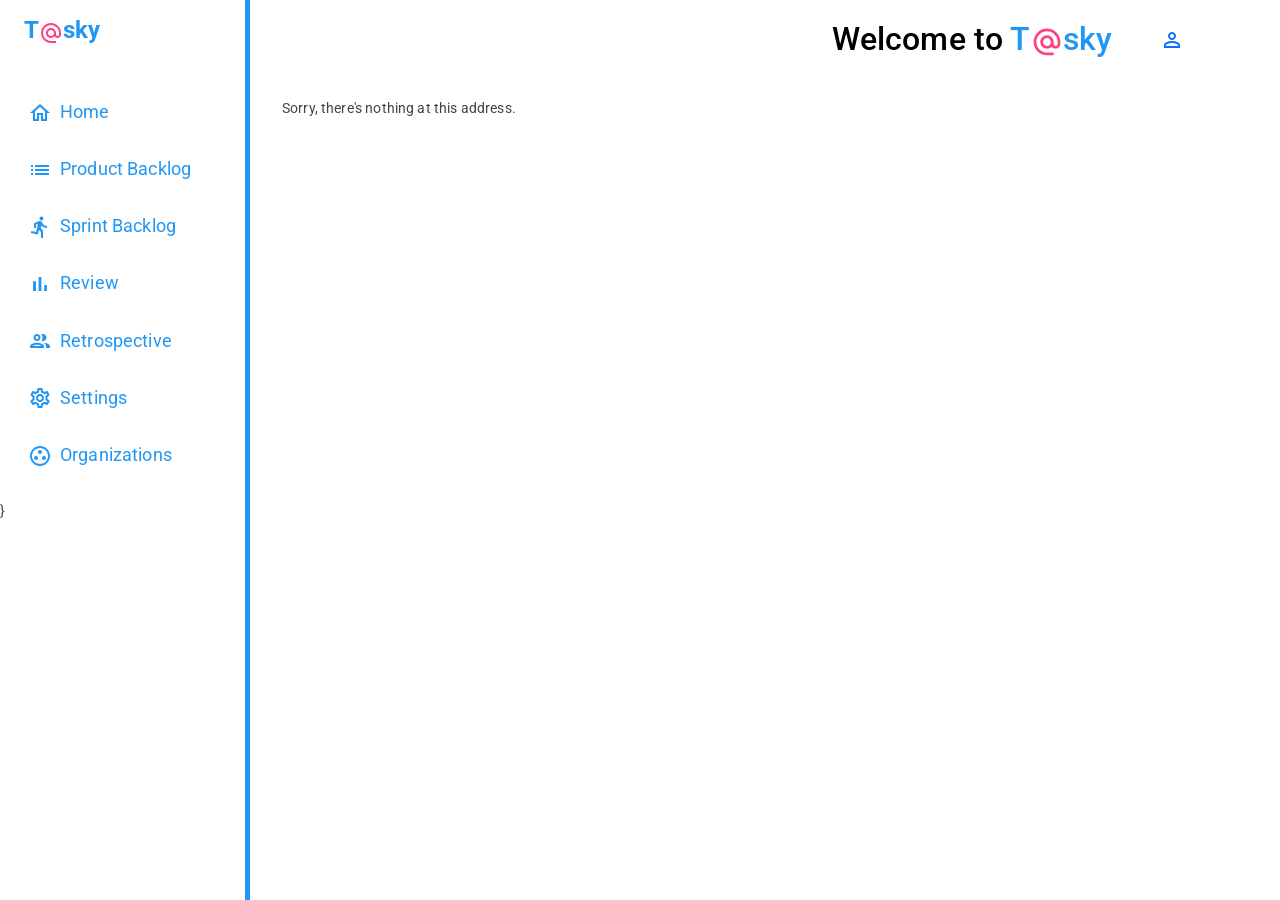
<file: index.html>
<!DOCTYPE html>
<html lang="en">

<head>
    <meta charset="utf-8" />
    <meta name="viewport" content="width=device-width, initial-scale=1.0, maximum-scale=1.0, user-scalable=no" />
    <title>Tasky</title>
    <base href="/" />
    <link href="css/bootstrap/bootstrap.min.css" rel="stylesheet" />
    <link href="css/app.css" rel="stylesheet" />
    <link href="Tasky.Client.styles.css" rel="stylesheet" />
    <link href="https://fonts.googleapis.com/css?family=Roboto:300,400,500,700&display=swap" rel="stylesheet" />
    <link href="_content/MudBlazor/MudBlazor.min.css" rel="stylesheet" />
</head>

<body>
    <div id="app">Loading...</div>
    <!-- Start Single Page Apps for GitHub Pages -->
    <script type="text/javascript">
        // Single Page Apps for GitHub Pages
        // https://github.com/rafrex/spa-github-pages
        // Copyright (c) 2016 Rafael Pedicini, licensed under the MIT License
        // ----------------------------------------------------------------------
        // This script checks to see if a redirect is present in the query string
        // and converts it back into the correct url and adds it to the
        // browser's history using window.history.replaceState(...),
        // which won't cause the browser to attempt to load the new url.
        // When the single page app is loaded further down in this file,
        // the correct url will be waiting in the browser's history for
        // the single page app to route accordingly.
        (function (l) {
            if (l.search) {
                var q = {};
                l.search.slice(1).split('&').forEach(function (v) {
                    var a = v.split('=');
                    q[a[0]] = a.slice(1).join('=').replace(/~and~/g, '&');
                });
                if (q.p !== undefined) {
                    window.history.replaceState(null, null,
                        l.pathname.slice(0, -1) + (q.p || '') +
                        (q.q ? ('?' + q.q) : '') +
                        l.hash
                    );
                }
            }
        }(window.location))
    </script>
    <!-- End Single Page Apps for GitHub Pages -->

    <div id="blazor-error-ui">
        An unhandled error has occurred.
        <a href="" class="reload">Reload</a>
        <a class="dismiss">🗙</a>
    </div>
    <script src="_framework/blazor.webassembly.js"></script>
    <script src="js/scripts.js"></script>
    <script src="_content/MudBlazor/MudBlazor.min.js"></script>
    
</body>

</html>
</file>
<file: Tasky.Client.styles.css>
/* /Components/AcceptanceCriteriaComponent.razor.rz.scp.css */
.entireComponentContainer:hover[b-8lf05c6pvd]{
    cursor: pointer;
}

.entireComponentContainer:hover[b-8lf05c6pvd]::after{
    content: "Acceptance Criteria";
    font-weight: bold;
    position: absolute;
    left: 0;
    top: 1.5rem;
    padding: .5rem;
    background: yellow;
    z-index: 1;
    box-shadow: 6px 9px 39px -5px rgba(0,0,0,0.46);
}

.acceptanceCriteriaContainer[b-8lf05c6pvd] {
    z-index: 1;
    background: white;
    border: 3px solid black;
    padding: .5rem;
    border-radius: 1rem;
}

.acceptanceCriteria[b-8lf05c6pvd] {
    display: none;
    background: white;
    min-width: 500px;
    min-height: 150px;
    border: 1px solid black;
    padding: .2rem 1rem;
    margin: 1rem 0rem;
}

.show[b-8lf05c6pvd] {
    display: block;
}

.closeButton:hover[b-8lf05c6pvd]{
    cursor:pointer;
}
/* /Components/BoardViewComponent2.razor.rz.scp.css */
.itemAge[b-h2dkydk1cb] {
    background: #F2E33A;
    width: 2rem;
    height: 2rem;
    display: flex;
    justify-content: center;
    align-items: center;
    border-radius: 50%;
    color: black;
    font-weight: bold;
}

.wipLimitNumber[b-h2dkydk1cb]{
    font-size: 1rem;
    background: gray;
    padding: .25rem .6rem;
    color: white;
}

.wipButton[b-h2dkydk1cb]{
    font-size: 1rem;
    width: 1rem;
}
/* /Components/CompletedTasksComponent.razor.rz.scp.css */
.completedTasksContainer[b-l9431jssyu] {
    display: flex;
    flex-direction: column;
    position: absolute;
    align-items: center;
    min-width: 850px;
    max-width: 1300px;
    right: 0;
    top: 3rem;
    z-index: 2;
    padding: 1rem;
    background-color: #DAF3E4;
    box-shadow: 6px 9px 39px -5px rgba(0,0,0,0.46);
}



.completedTask[b-l9431jssyu]::after {
    content: "";
    height: 100%;
    width: 100%;
    position: absolute;
    background: #E6E1E2;
    opacity: 50%;
    z-index: 3;
}

/* /Components/DateComponent.razor.rz.scp.css */
.dateComponentContainer[b-8zyibo9czk]{
    position: relative;
    display: flex;
    justify-content: start;
    align-items: center;
}

.dateIcon:hover[b-8zyibo9czk],
.dateSaveBtn:hover[b-8zyibo9czk],
.dateInput:hover[b-8zyibo9czk]{
    cursor: pointer;
}

.dateDropdown[b-8zyibo9czk] {
    display: none;
    justify-content: center;
    align-items: center;
    flex-direction: column;
    gap: 2rem;
    position: absolute;
    top: 120%;
    background: white;
    z-index: 1;
    box-shadow: 6px 9px 39px -5px rgba(0,0,0,0.46);
    padding: 1rem .5rem;
    border: 1px solid lightgray;
}

.dateLabel[b-8zyibo9czk]{
    font-weight: bold;
    font-size: 1rem;
    width: 100%;
    padding: .5rem;
    text-align: center;
    margin-bottom: 1.5rem;
    color: white;
}

.dateInput[b-8zyibo9czk] {
    margin: 0rem 1rem;
}

.show[b-8zyibo9czk]{
    display: flex;
}

.dateSaveBtn[b-8zyibo9czk]{
    background: lightgray;
    width: 100%;
    padding: .5rem;
    text-align: center;
}

.dateSaveBtn:hover[b-8zyibo9czk] {
    filter: brightness(1.1);
}

.start[b-8zyibo9czk]{
    background: #2196F3;
}

.end[b-8zyibo9czk] {
    background: #ff4081ff;
}
/* /Components/DeleteTaskComponent.razor.rz.scp.css */
.deleteDialogue[b-4vhjiumjdo] {
    display: none;
    align-items: center;
    justify-content: center;
    background: lightgray;
    border: 1px solid black;
    padding: .5rem 1rem;
    position: absolute;
    width: 350px;
    right: 50%;
    top: -1rem;
    z-index: 1;
}

.show[b-4vhjiumjdo]{
    display: flex;
}
/* /Components/DropContainer.razor.rz.scp.css */
.drop-container[b-8llf89d5nz]{
    position: sticky;
    top: 5rem;
    width: 5rem;
    height: 80vh;
    border: 3px dashed lightgray;
    z-index: 1;
}

.drop-container-text[b-8llf89d5nz] {
    text-align: center;
    font-weight: bold;
    margin-bottom: 2rem;
}

.color[b-8llf89d5nz]{
    border: 3px dotted green;
}

.sprintTasks[b-8llf89d5nz] {
    color: #2196f3ff;
    font-size: 2rem;
}

@media(max-width: 500px) {
    .drop-container[b-8llf89d5nz] {
        height: 5vh;
        width: 100%;
    }

    .drop-container-text[b-8llf89d5nz] {
        text-align: start;
        font-weight: bold;
        margin-bottom: 0rem;
    }

    .sprintTasks[b-8llf89d5nz] {
        color: #2196f3ff;
        font-size: 1rem;
    }
}

.sprintList[b-8llf89d5nz] {
    position: absolute;
    z-index: 2;
    top: -5px;
    left: -5px;
    width: 300px;
    height: auto;
    background: white;
    border: 3px dashed lightgray;
    padding: .5rem;
    cursor: pointer;
}

.hide[b-8llf89d5nz] {
    display: none;
}
/* /Components/EpicComponent.razor.rz.scp.css */
.colorContainer[b-rdtch8u60m] {
    display: grid;
    grid-template-columns: auto auto auto auto auto;
}
/* /Components/ManageSprintsComponent.razor.rz.scp.css */
.sprintsContainer[b-kqbkwvnfhf] {
    border: 2px solid #2196F3;
    padding: 1rem;
}

.btn-container[b-kqbkwvnfhf]{
    margin-top: 2rem;
}

.mybtn[b-kqbkwvnfhf]{
    margin-top: 1rem;
}

.sprintLabel[b-kqbkwvnfhf] {
    font-weight: bold;
    font-size: 1rem;
}

.sprintInfo[b-kqbkwvnfhf] {
    font-size: 1rem;
}

.addSprintContainer[b-kqbkwvnfhf] {
    border: 2px solid var(--mud-palette-secondary);
    padding: 1rem;
}

@media (max-width: 1350px){
    .sprintBody[b-kqbkwvnfhf] {
        flex-direction: column;
    }
}
/* /Components/MemberComponent.razor.rz.scp.css */
.memberContainer[b-iim7n992ah]{
    position: relative;
    margin: 0rem 1rem;
}

.memberContainer:hover[b-iim7n992ah]{
    cursor:pointer;
}

.memberDropdown[b-iim7n992ah] {
    display: none;
    position: absolute;
    top: 100%;
    z-index: 1;
    background: white;
    padding: 1rem;
    border: 1px solid lightgray;
    box-shadow: 6px 9px 39px -5px rgba(0,0,0,0.46);
}

.showMenu[b-iim7n992ah]{
    display: block;
}

.memberOption[b-iim7n992ah]{
margin: .5rem 0rem;
padding: .3rem;
min-width: 5rem;
max-width: 10rem;
}



.memberOption:hover[b-iim7n992ah]{
    background: lightgray;
    cursor: pointer;
}

.memberIcon[b-iim7n992ah]{
    border: 1px solid lightgray;
    width: 1.4rem;
    height: 1.4rem;
    font-size: 12px;
    font-weight: bold;
    display: flex;
    align-items: center;
    justify-content: center;
    
}
/* /Components/Old Components Not In Use/BoardViewComponent.razor.rz.scp.css */
.itemAge[b-zb9x0d721d] {
    background: #F2E33A;
    width: 2rem;
    height: 2rem;
    display: flex;
    justify-content: center;
    align-items: center;
    border-radius: 50%;
    color: black;
    font-weight: bold;
}

.wipLimitNumber[b-zb9x0d721d]{
    font-size: 1rem;
    background: gray;
    padding: .25rem .6rem;
    color: white;
}

.wipButton[b-zb9x0d721d]{
    font-size: 1rem;
    width: 1rem;
}
/* /Components/PriorityComponent.razor.rz.scp.css */
.one[b-y819uac8ms] {
    background: #FF80AB;
}

.two[b-y819uac8ms] {
    background: #43A047;
}

.three[b-y819uac8ms] {
    background: #B388FF;
}

.four[b-y819uac8ms] {
    background: #82B1FF;
}

.five[b-y819uac8ms] {
    background: #6D4C41;
}

.priorityDropdown[b-y819uac8ms] {
    display: none;
    position: absolute;
    top: 120%;
    background: white;
    justify-content: center;
    align-items: center;
    flex-direction: column;
    z-index: 1;
    box-shadow: 6px 9px 39px -5px rgba(0,0,0,0.46);
}

.show[b-y819uac8ms]{
    display: flex;
}

.priorityOption[b-y819uac8ms]{
    min-width: fit-content;
}

.priorityItem[b-y819uac8ms]{
    cursor: pointer;
    padding: .5rem .3rem;
}

.priorityItem:hover[b-y819uac8ms]{
    background: lightgray;
}

.priorityContainer[b-y819uac8ms]{
    position: relative;
}

/* /Components/ReassignSubtaskComponent.razor.rz.scp.css */
.reassignmentDropdown[b-a8uzbanf3t]{
    display: flex;
    align-items: flex-start;
    justify-content: center;
    position: absolute;
    top: 100%;
    z-index: 1;
    border: 1px solid black;
    background-color: white;
    flex-direction: column;
    padding: .5rem;
    max-width: 300px;
}

.taskFont[b-a8uzbanf3t]{
    font-weight: bold;
    margin-bottom: .5rem;
}

.reassignmentDropdownContainer[b-a8uzbanf3t]{
    position: relative;
    cursor: pointer;
}

.reassignmentOptions[b-a8uzbanf3t] {
    margin: .5rem 0rem;
    padding: .3rem;
    max-width: auto;
}

    .reassignmentOptions:hover[b-a8uzbanf3t] {
        background: lightgray;
        cursor: pointer;
    }
/* /Components/ReusableTableComponent.razor.rz.scp.css */
.reusableTable[b-or0qwo9c0u] {
    border-collapse: collapse;
    width: 100%;
    margin-bottom: 3rem;
}

.tableName[b-or0qwo9c0u]{
    font-size: 2rem;
    font-weight: bold;
}


/* /Components/ShowSubTasksComponent.razor.rz.scp.css */


.subTaskCounter:hover[b-b5ndk2yh7k] {
    background: rgb(33, 150, 243);
    cursor: pointer;
}

.subTaskCounter[b-b5ndk2yh7k] {
    border: none;
    padding: .2rem .5rem;
    background: var(--mud-palette-secondary);
    color: white;
}

.subtaskList[b-b5ndk2yh7k] {
    position: absolute;
    transform: translateY(30px);
    background: lightgray;
    border: 2px solid var(--mud-palette-secondary);
    padding: 1rem;
    box-shadow: -8px 8px 15px 3px rgba(0,0,0,0.45);
    right: 0;
    z-index: 1;
}

.subtaskItem[b-b5ndk2yh7k] {
    background: var(--mud-palette-dark);
    color: white;
    padding: .5rem .5rem;
    width: 150px;
    margin: .3rem;
}

.hide[b-b5ndk2yh7k] {
    display: none;
}

.subtaskInfo[b-b5ndk2yh7k]{
    display: flex;
    margin-bottom: .4rem;
}

.subtaskInfo:last-of-type[b-b5ndk2yh7k]{
    margin-bottom: 0;
}
/* /Components/SplittingComponent.razor.rz.scp.css */
.splitContainerBackground[b-6j5ftsm00u] {
    position: fixed;
    top: 0;
    right: 0;
    bottom: 0;
    left: 0;
    background: rgba(0, 0, 0, 0.5); /* Semi-transparent black overlay */
    display: flex;
    justify-content: center;
    align-items: center;
    z-index: 1000;
}

.splitContainer[b-6j5ftsm00u] {
    position: fixed;
    display: flex;
    align-items: flex-start;
    justify-content: center;
    flex-direction: column;
    background: white;
    padding: 2rem;
    z-index: 1001;
    background: white;
}

.closeIcon[b-6j5ftsm00u] {
    display: flex;
    justify-content: flex-end;
    width: 100%;
    margin-bottom: 1rem;

}
/* /Components/TableViewComponent.razor.rz.scp.css */
.tableViewRow[b-osn3cx1hwu]{
    margin-bottom: 0rem;
    border: 1px solid lightgray;
}

.tableViewItem[b-osn3cx1hwu]{
    
    padding: 1rem;
    margin: 1rem;
}

.tableViewHeader[b-osn3cx1hwu] {
    background: rgb(33, 150, 243);
    color: aliceblue;
}

.completeHeader[b-osn3cx1hwu] {
    background: #50F216;
    color: #333333;
}

.tableViewHeaderItem:hover[b-osn3cx1hwu]{
    cursor: pointer;
    filter: brightness(1.1);
}
/* /Components/TagComponent.razor.rz.scp.css */
.tagContainer[b-fybdqig5hx]{
    position: relative;
    cursor: pointer;
    display: flex;
    align-items: center;
    justify-content: center;
}
.tagInput[b-fybdqig5hx]{
    border: 1px solid black;
    max-width: 90%;
    padding: .2rem;
}

.colorDropdown[b-fybdqig5hx] {
    position: absolute;
    left: 100%;
    top: 1rem;
    z-index: 1;
    background-color: white;
    display: flex;
    align-items: center;
    justify-content: flex-start;
    flex-direction: column;
    border: 1px solid lightgray;
    box-shadow: 6px 9px 39px -5px rgba(0,0,0,0.46);
}

.tagDropdown[b-fybdqig5hx]{
    margin: 1rem .5rem 1rem .5rem;
    display: flex;
    align-items: flex-start;
    justify-content: center;
    flex-direction: column;
    
}

.tagAndTrashBtns[b-fybdqig5hx]{
    display: flex;
    align-items: center;
    justify-content: space-between;
    width: 100%;
}

.tagSaveBtn[b-fybdqig5hx] {
    margin-top: .5rem;
    font: 1rem;
    font-weight: bold;
    padding: .5rem;
    background: lightgray;
    width: 100%;
    text-align: center;
}

.tagSaveBtn:hover[b-fybdqig5hx]{
    cursor: pointer;
    filter: brightness(1.1);
}


.colorContainer[b-fybdqig5hx] {
    display: grid;
    grid-template-columns: auto auto auto;
}

.colorDropdownHeading[b-fybdqig5hx] {
    margin-bottom: .5rem;
    background: gray;
    padding: .5rem;
    color: white;
    width: 100%;
    text-align: center;
}



.hide[b-fybdqig5hx]{
    display: none;
}
/* /Components/TaskComponent.razor.rz.scp.css */
.taskId[b-nmzoxhkka9] {
    background: rgb(33, 150, 243);
}

.subtaskId[b-nmzoxhkka9] {
    background: #FF4081;
}

.subtaskIndent[b-nmzoxhkka9] {
    transform: translateX(5%);
}

.idStyle[b-nmzoxhkka9] {
    padding: 2px 8px 2px 8px;
    width: auto;
    height: 100%;
    font-size: .8rem;
    color: white;
    border-radius: .4rem 0rem 0em .4rem;
}

.splitButton[b-nmzoxhkka9]{
    position: relative;
}

.splitButton:hover[b-nmzoxhkka9]::after{
    content: "Split Task";
    font-weight: bold;
    position: absolute;
    top: 1.5rem;
    background: yellow;
    padding-left: .5rem;
    padding-right: .5rem;
}

.epicStyle[b-nmzoxhkka9] {
    
    display: flex;
    align-items: center;
    flex-wrap: wrap;
    height: 100%;
    border-radius: 0rem .4rem .4em 0rem;
}

.rotate90[b-nmzoxhkka9] {
    color: white;
    width: 1rem;
    font-size: .5rem;
    transform: rotate(-90deg);
    margin: 0rem;
}

/*.RotateIdNumber {
    transform: translateX(10%) translateY(80%) rotate(-90deg);
    transition: .5s ease-in-out;
}*/

.taskDropdown[b-nmzoxhkka9] {
    display: flex;
    justify-content: flex-start;
    align-items: center;
}

.showMenu[b-nmzoxhkka9] {
    display: flex;
}

.triggerDropdown:hover[b-nmzoxhkka9] {
    display: flex;
}

.dropzone[b-nmzoxhkka9] {
    height: .5rem;
}


.color[b-nmzoxhkka9] {
    border: 2px dashed green;
}

.no-drop[b-nmzoxhkka9] {
    border: 2px dashed red;
}

.moreComponents[b-nmzoxhkka9] {
    width: fit-content;
    display: flex;
    flex-wrap: wrap;
    justify-content: space-around;
    gap: 2rem;
    border: 0.5px solid lightgray;
    align-items: center;
}

.subtasksIcon[b-nmzoxhkka9] {
    background: var(--mud-palette-secondary);
    color: white;
    width: 1rem;
    height: 1rem;
}

.moreComponentItem[b-nmzoxhkka9] {
    display: flex;
    align-items: flex-start;
    justify-content: flex-start;
   
    gap: .5rem;
}

.moreComponents p[b-nmzoxhkka9] {
    margin-bottom: 0rem;
}

.moreBtn:hover[b-nmzoxhkka9] {
    cursor: pointer;
}

.none[b-nmzoxhkka9] {
    display: none;
}
/* /Components/TaskInputComponent3.razor.rz.scp.css */
.taskName[b-3xaex4g1hg] {
    width: 200px;
}

#taskInput[b-3xaex4g1hg] {
    padding: .2rem .5rem;
    scroll-behavior: smooth;
    min-height: fit-content;
}


.taskInput:hover[b-3xaex4g1hg] {
    cursor: pointer;
    border: 1px solid black;
}
/* /Components/UserButton.razor.rz.scp.css */
.dropdownMenu[b-wgurrrsii6]{
    border: 1px solid lightgray;
    display: none;
    position: absolute;
    top: 2.5rem;
}

.show-menu[b-wgurrrsii6]{
    display: block;
}


.userIcon[b-wgurrrsii6]{
    position: relative;
}

.nav-link:hover[b-wgurrrsii6]{
    cursor: pointer;
}
/* /Components/UserStoryInputComponent.razor.rz.scp.css */


.user-story-input[b-gm4el4d7en] {
    padding: .2rem .5rem;
    scroll-behavior: smooth;
    min-height: fit-content;
    border: 1px solid lightgray;
}


.taskInput:hover[b-gm4el4d7en] {
    cursor: pointer;
    border: 1px solid black;
}
/* /Pages/BoardView.razor.rz.scp.css */
.itemAge[b-ly061c0dzs] {
    background: #F2E33A;
    width: 2rem;
    height: 2rem;
    display: flex;
    justify-content: center;
    align-items: center;
    border-radius: 50%;
    color: black;
    font-weight: bold;
}

.wipLimitNumber[b-ly061c0dzs]{
    font-size: 1rem;
    background: gray;
    padding: .25rem .6rem;
    color: white;
}

.wipButton[b-ly061c0dzs]{
    font-size: 1rem;
    width: 1rem;
}
/* /Pages/Registration.razor.rz.scp.css */
.message-danger[b-pxdctww0bs]{
    color: red;
}

.message-success[b-pxdctww0bs]{
    color: green;
}
/* /Pages/TableView.razor.rz.scp.css */
.tableViewRow[b-2ijobpjosd]{
    margin-bottom: 0rem;
    border: 1px solid lightgray;
}

.tableViewItem[b-2ijobpjosd]{
    
    padding: 1rem;
    margin: 1rem;
}

.tableViewHeader[b-2ijobpjosd] {
    background: rgb(33, 150, 243);
    color: aliceblue;
}

.completeHeader[b-2ijobpjosd] {
    background: #50F216;
    color: #333333;
}

.tableViewHeaderItem:hover[b-2ijobpjosd]{
    cursor: pointer;
    filter: brightness(1.1);
}
/* /Shared/MainLayout.razor.rz.scp.css */
.page[b-4rpfrvb4au] {
    position: relative;
    display: flex;
    flex-direction: column;
}

main[b-4rpfrvb4au] {
    flex: 1;
}

.sidebar[b-4rpfrvb4au] {
    background-color: white;
    border-right: 5px solid rgb(33, 150, 243);
}

.top-row[b-4rpfrvb4au] {
    background-color: #f7f7f7;
    border-bottom: 1px solid #d6d5d5;
    justify-content: flex-end;
    height: 3.5rem;
    display: flex;
    align-items: center;
}

    .top-row[b-4rpfrvb4au]  a, .top-row[b-4rpfrvb4au]  .btn-link {
        white-space: nowrap;
        margin-left: 1.5rem;
        text-decoration: none;
    }

    .top-row[b-4rpfrvb4au]  a:hover, .top-row[b-4rpfrvb4au]  .btn-link:hover {
        text-decoration: underline;
    }

    .top-row[b-4rpfrvb4au]  a:first-child {
        overflow: hidden;
        text-overflow: ellipsis;
    }

@media (max-width: 640.98px) {
    .top-row:not(.auth)[b-4rpfrvb4au] {
        display: none;
    }

    .top-row.auth[b-4rpfrvb4au] {
        justify-content: space-between;
    }

    .top-row[b-4rpfrvb4au]  a, .top-row[b-4rpfrvb4au]  .btn-link {
        margin-left: 0;
    }
}

@media (min-width: 641px) {
    .page[b-4rpfrvb4au] {
        flex-direction: row;
    }

    .sidebar[b-4rpfrvb4au] {
        width: 250px;
        height: 100vh;
        position: sticky;
        top: 0;
        transition: width .5s ease-in-out;
    }

    .top-row[b-4rpfrvb4au] {
        position: sticky;
        top: 0;
        z-index: 1;
    }

    .top-row.auth[b-4rpfrvb4au]  a:first-child {
        flex: 1;
        text-align: right;
        width: 0;
    }

    .top-row[b-4rpfrvb4au], article[b-4rpfrvb4au] {
        padding-left: 2rem !important;
        padding-right: 1.5rem !important;
    }
}

@media (max-width: 1200px) {
    .sidebar[b-4rpfrvb4au] {
        width: fit-content;
        
    }
}

@media (max-width: 641px) {
    .sidebar[b-4rpfrvb4au] {
        width: 100%;
    }
    .hide[b-4rpfrvb4au] {
        display: none ;
    }
    
}
/* /Shared/NavMenu.razor.rz.scp.css */
.hide[b-6eihwtngyi] {
    display: none;
}

.navbar-toggler[b-6eihwtngyi] {
    background-color: rgba(255, 255, 255, 1);
}

.navbar-toggler-icon[b-6eihwtngyi] {
    color: black;
}

@media(max-width: 641px) {
    .nav-menu[b-6eihwtngyi] {
        position: absolute;
        background: white;
        z-index: 2;
        right: 0;
        border-left: 5px solid var(--mud-palette-secondary);
        border-bottom: 5px solid var(--mud-palette-secondary);
        border-radius: 1rem;
    }
}

@media(max-width: 1200px) {
    .sidebar navmenu[b-6eihwtngyi] {
        width: 5rem;
    }
}

.iconLink[b-6eihwtngyi] {
    margin-left: .5rem;
}

.titleCorner[b-6eihwtngyi] {
    font-size: 24px;
    font-weight: bold;
}

.top-row[b-6eihwtngyi] {
    height: 3.5rem;
}

.navbar-brand[b-6eihwtngyi] {
    font-size: 1.1rem;
}

.oi[b-6eihwtngyi] {
    width: 2rem;
    font-size: 1.1rem;
    vertical-align: text-top;
    top: -2px;
}


.nav-item[b-6eihwtngyi] {
    font-size: 1.1rem;
    padding-bottom: 0.5rem;
    margin: .5rem 0rem .5rem 0rem;
}

    .nav-item:first-of-type[b-6eihwtngyi] {
        padding-top: 1rem;
    }

    .nav-item:last-of-type[b-6eihwtngyi] {
        padding-bottom: 1rem;
    }

    .nav-item[b-6eihwtngyi]  a {
        color: rgb(33, 150, 243);
        border-radius: 4px;
        display: flex;
        align-items: center;
    }

        .nav-item[b-6eihwtngyi]  a.active {
            background-color: rgb(33, 150, 243);
            color: white;
        }

        .nav-item[b-6eihwtngyi]  a:hover {
            background-color: rgb(33, 150, 243);
            color: white;
        }

@media(max-width: 1200px) {
    .iconLink[b-6eihwtngyi] {
        display: none;
    }
}

@media (min-width: 641px) {
    .navbar-toggler[b-6eihwtngyi] {
        display: none;
    }

    .collapse[b-6eihwtngyi] {
        /* Never collapse the sidebar for wide screens */
        display: block;
    }
}
</file>
<file: css/app.css>
﻿@import url('open-iconic/font/css/open-iconic-bootstrap.min.css');

* {
    margin: 0;
    box-sizing: border-box;
}

html, body {
    font-family: 'Helvetica Neue', Helvetica, Arial, sans-serif;
}


article {
    padding-bottom: 10rem;
}

.addTaskBtn {
    background-color: transparent;
    border: none;
}

    .addTaskBtn:hover {
        cursor: pointer;
    }

.titleContainer {
    margin: 0rem 2rem 2rem 0rem;
}

.titleName {
    color: rgb(33, 150, 243);
}

.title {
    font-size: 2rem;
    color: black;
}

/*.taskContainer {
    display: flex;
    align-items: center;
    justify-content: space-between;
    border-top: .5px solid lightgrey;
    padding: .5rem;
    position: relative;
    font-size: .8rem;
    width: 100%;
    flex-wrap: wrap;
}*/

.taskContainer {
    display: flex;
    align-items: center;
    flex-wrap: wrap;
    gap: 1rem;
    position: relative;
    border: .5px solid lightgray;
  
}



/*.taskContainer > * {
    flex: 1;
}*/


/*.taskContainerLeft {
    display: flex;
    justify-content: space-between;
    gap: 1rem;
}

.containerLeftComponents {
    display: flex;
    align-items: center;
    gap: 1rem;
}

.taskContainerRight {
    display: flex;
    justify-content: space-between;
    gap: 1rem;
}*/

.backlog-page-container{
    display: grid;
    grid-template-columns: 1fr 8fr 1fr;
}

@media(max-width: 1000px){
    .backlog-page-container {
        grid-template-columns: 1fr 11fr;
    }
}

@media(max-width: 500px) {
    .backlog-page-container {
        grid-template-columns: 1fr;
    }
    
    .dropzone {
        height: 1rem;
    }
}


/*.taskComponentsContainer {
    display: flex;
    align-items: center;
}*/

.singleComponentRight {
    margin: 0rem .5rem;
}

    .singleComponentRight:last-of-type {
        margin: 0rem;
    }



.wideCenter {
    max-width: 90%;
}

.taskBorder {
    border-left: 10px solid rgb(33, 150, 243);
}

.subTaskBorder {
    border-left: 10px solid #FF4081;
}

.kanbanSections {
    min-width: 15%;
    max-width: 25%;
}

.validation-message {
    color: red;
    font-weight: bold;
}

.xs-height {
    min-height: 2rem;
}

.s-height {
    min-height: 3rem;
}

.m-height {
    min-height: 4.5rem;
}

.l-height {
    min-height: 6rem;
}

.xl-height {
    min-height: 8rem;
}

.mud-Primary {
    color: #594ae2ff;
    Background: #594ae2ff;
}

.mud-Secondary {
    color: #ff4081ff;
    background: #ff4081ff;
}

.mud-Tertiary {
    color: #594ae2ff;
    Background: #594ae2ff;
}

.mud-Info {
    color: #2196f3ff;
    Background: #2196f3ff;
}

.mud-Success {
    color: #00c853ff;
    Background: #00c853ff;
}

.mud-Warning {
    color: #ff9800ff;
    Background: #ff9800ff;
}

.mud-Error {
    color: #f44336ff;
    Background: #f44336ff;
}

.mud-Dark {
    color: #424242ff;
    Background: #424242ff;
}
</file>
